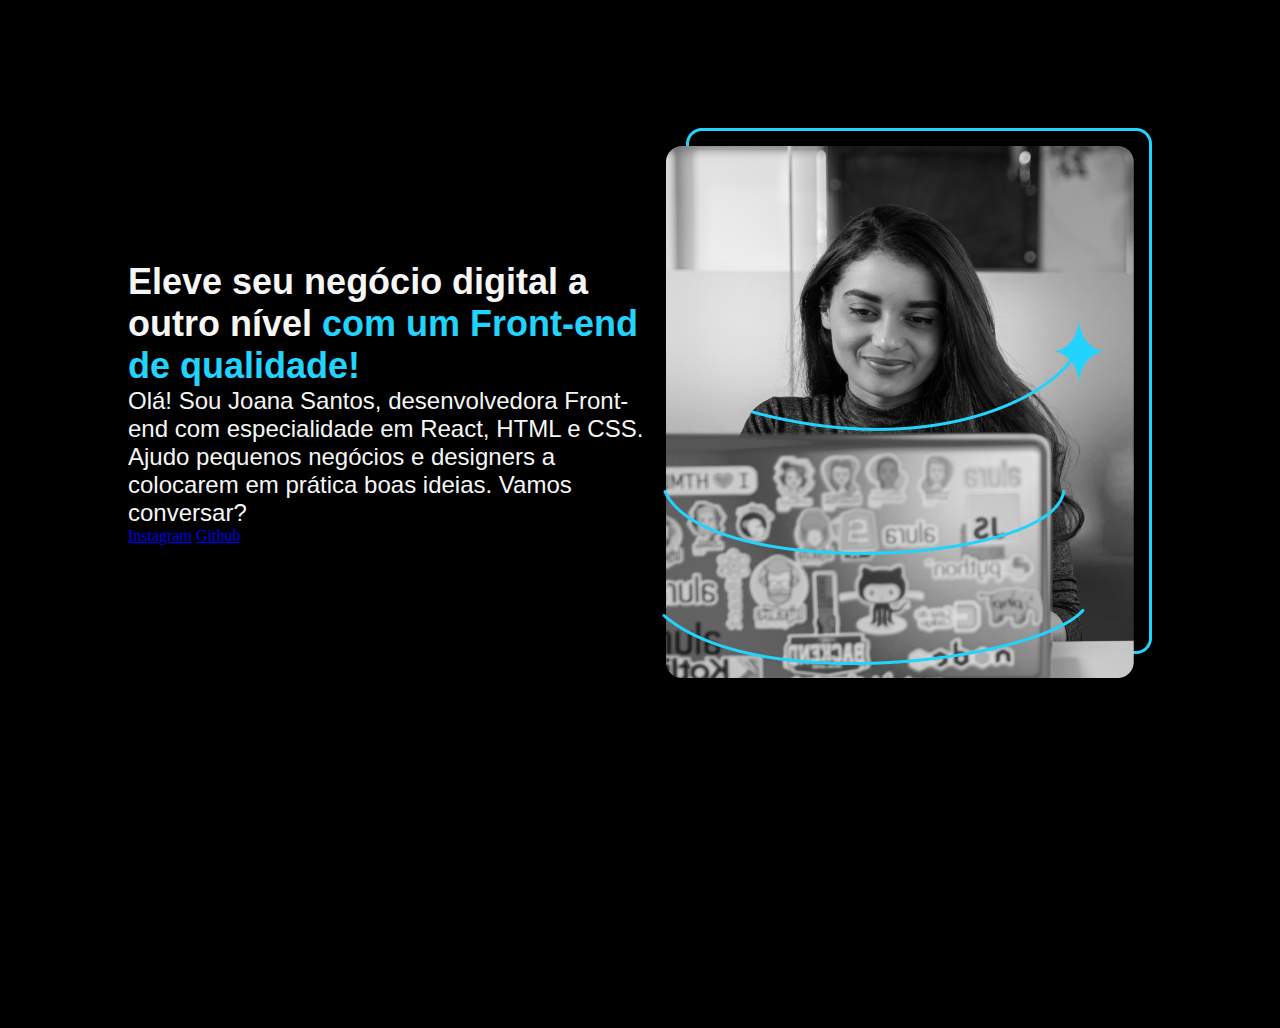
<file: index.html>
<!DOCTYPE html>
<html lang="pt-br">
  <head>
    <meta charset="UTF-8" />
    <meta name="viewport" content="width=device-width, initial-scale=1.0" />
    <title>Portfólio</title>

    <link rel="stylesheet" href="./assets/css/style.css" />
  </head>
  <body>
    <header></header>

    <main class="conteudo__principal">
      <section>
        <h1 class="titulo__principal">
          Eleve seu negócio digital a outro nível
          <strong class="titulo__destaque"
            >com um Front-end de qualidade!</strong
          >
        </h1>

        <p>
          Olá! Sou Joana Santos, desenvolvedora Front-end com especialidade em
          React, HTML e CSS. Ajudo pequenos negócios e designers a colocarem em
          prática boas ideias. Vamos conversar?
        </p>

        <a href="https://instagram.com/">Instagram</a>
        <a href="https://github.com/">Github</a>
      </section>
      <img
        src="./assets/img/profile.png"
        alt="Foto da Joana Santos sorrindo na frente do seu laptop"
      />
    </main>

    <footer></footer>
  </body>
</html>
</file>
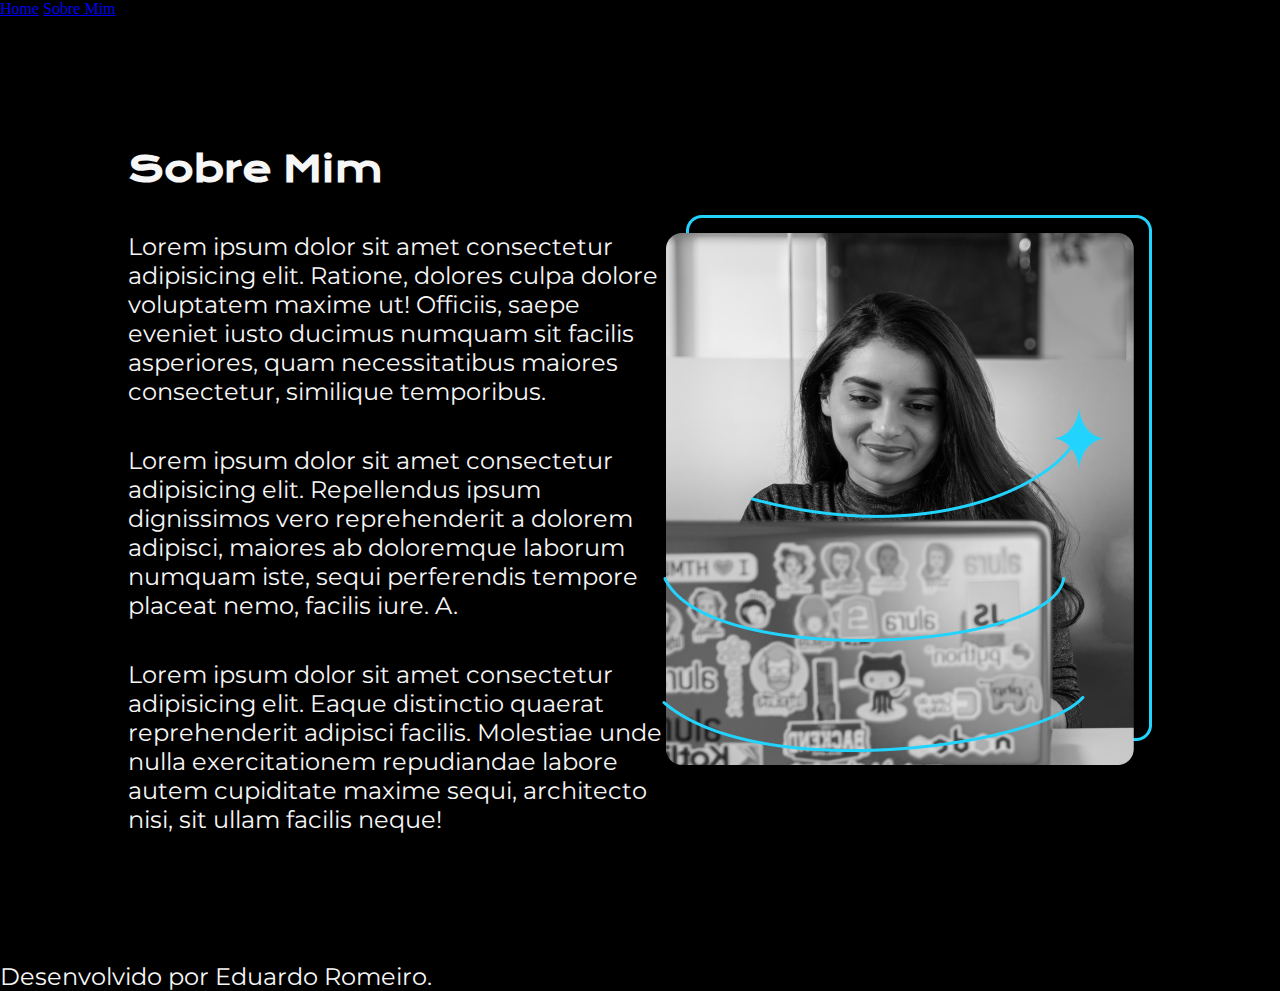
<file: about.html>
<!DOCTYPE html>
<html lang="pt-br">
  <head>
    <meta charset="UTF-8" />
    <meta name="viewport" content="width=device-width, initial-scale=1.0" />
    <title>Sobre Mim</title>
    <link rel="stylesheet" href="./assets/css/style.css" />
    <link rel="preconnect" href="https://fonts.googleapis.com" />
    <link rel="preconnect" href="https://fonts.gstatic.com" crossorigin />
    <link
      href="https://fonts.googleapis.com/css2?family=Krona+One&family=Montserrat:ital,wght@0,100..900;1,100..900&display=swap"
      rel="stylesheet"
    />
    <link rel="stylesheet" href="./assets/css/style.css" />
  </head>
  <body>
    <header class="header">
      <nav class="menu">
        <a href="#" class="link__menu">Home</a>
        <a href="about.html" class="link__menu">Sobre Mim</a>
      </nav>
    </header>

    <main class="conteudo__principal">
      <section class="conteudo">
        <h1 class="titulo__principal">Sobre Mim</h1>
        <p>
          Lorem ipsum dolor sit amet consectetur adipisicing elit. Ratione,
          dolores culpa dolore voluptatem maxime ut! Officiis, saepe eveniet
          iusto ducimus numquam sit facilis asperiores, quam necessitatibus
          maiores consectetur, similique temporibus.
        </p>

        <p>
          Lorem ipsum dolor sit amet consectetur adipisicing elit. Repellendus
          ipsum dignissimos vero reprehenderit a dolorem adipisci, maiores ab
          doloremque laborum numquam iste, sequi perferendis tempore placeat
          nemo, facilis iure. A.
        </p>

        <p>
          Lorem ipsum dolor sit amet consectetur adipisicing elit. Eaque
          distinctio quaerat reprehenderit adipisci facilis. Molestiae unde
          nulla exercitationem repudiandae labore autem cupiditate maxime sequi,
          architecto nisi, sit ullam facilis neque!
        </p>
      </section>
      <img
        src="./assets/img/profile.png"
        alt="Foto da Joana Santos sorrindo na frente do seu laptop"
      />
    </main>

    <footer class="footer">
      <p>Desenvolvido por Eduardo Romeiro.</p>
    </footer>
  </body>
</html>
</file>
<file: assets/css/style.css>
* {
  margin: 0;
  padding: 0;
}

body {
  background-color: #000;

  box-sizing: border-box;
  height: 100vh;
}

main.conteudo__principal {
  display: flex;

  align-items: center;
  justify-content: space-between;

  margin: 10%;
}

section.conteudo {
  display: flex;
  flex-direction: column;
  gap: 40px;
  width: 615px;
}

h1.titulo__principal {
  color: #f6f6f6;
  font-family: "Krona One", sans-serif;
  font-size: 36px;
}

h1 > strong.titulo__destaque {
  color: #22d4fd;
}

p {
  color: #f6f6f6;
  font-size: 24px;
  font-family: "Montserrat", sans-serif;
}

div.links {
  display: flex;
  justify-content: space-between;
}

a.link {
  background-color: #22d4fd;
  border-radius: 16px;
  color: #000;
  font-family: "Montserrat", sans-serif;
  font-size: 24px;
  font-weight: 600;
  text-align: center;
  text-decoration: none;

  padding: 21.5px 0;
  width: 280px;
}
</file>
